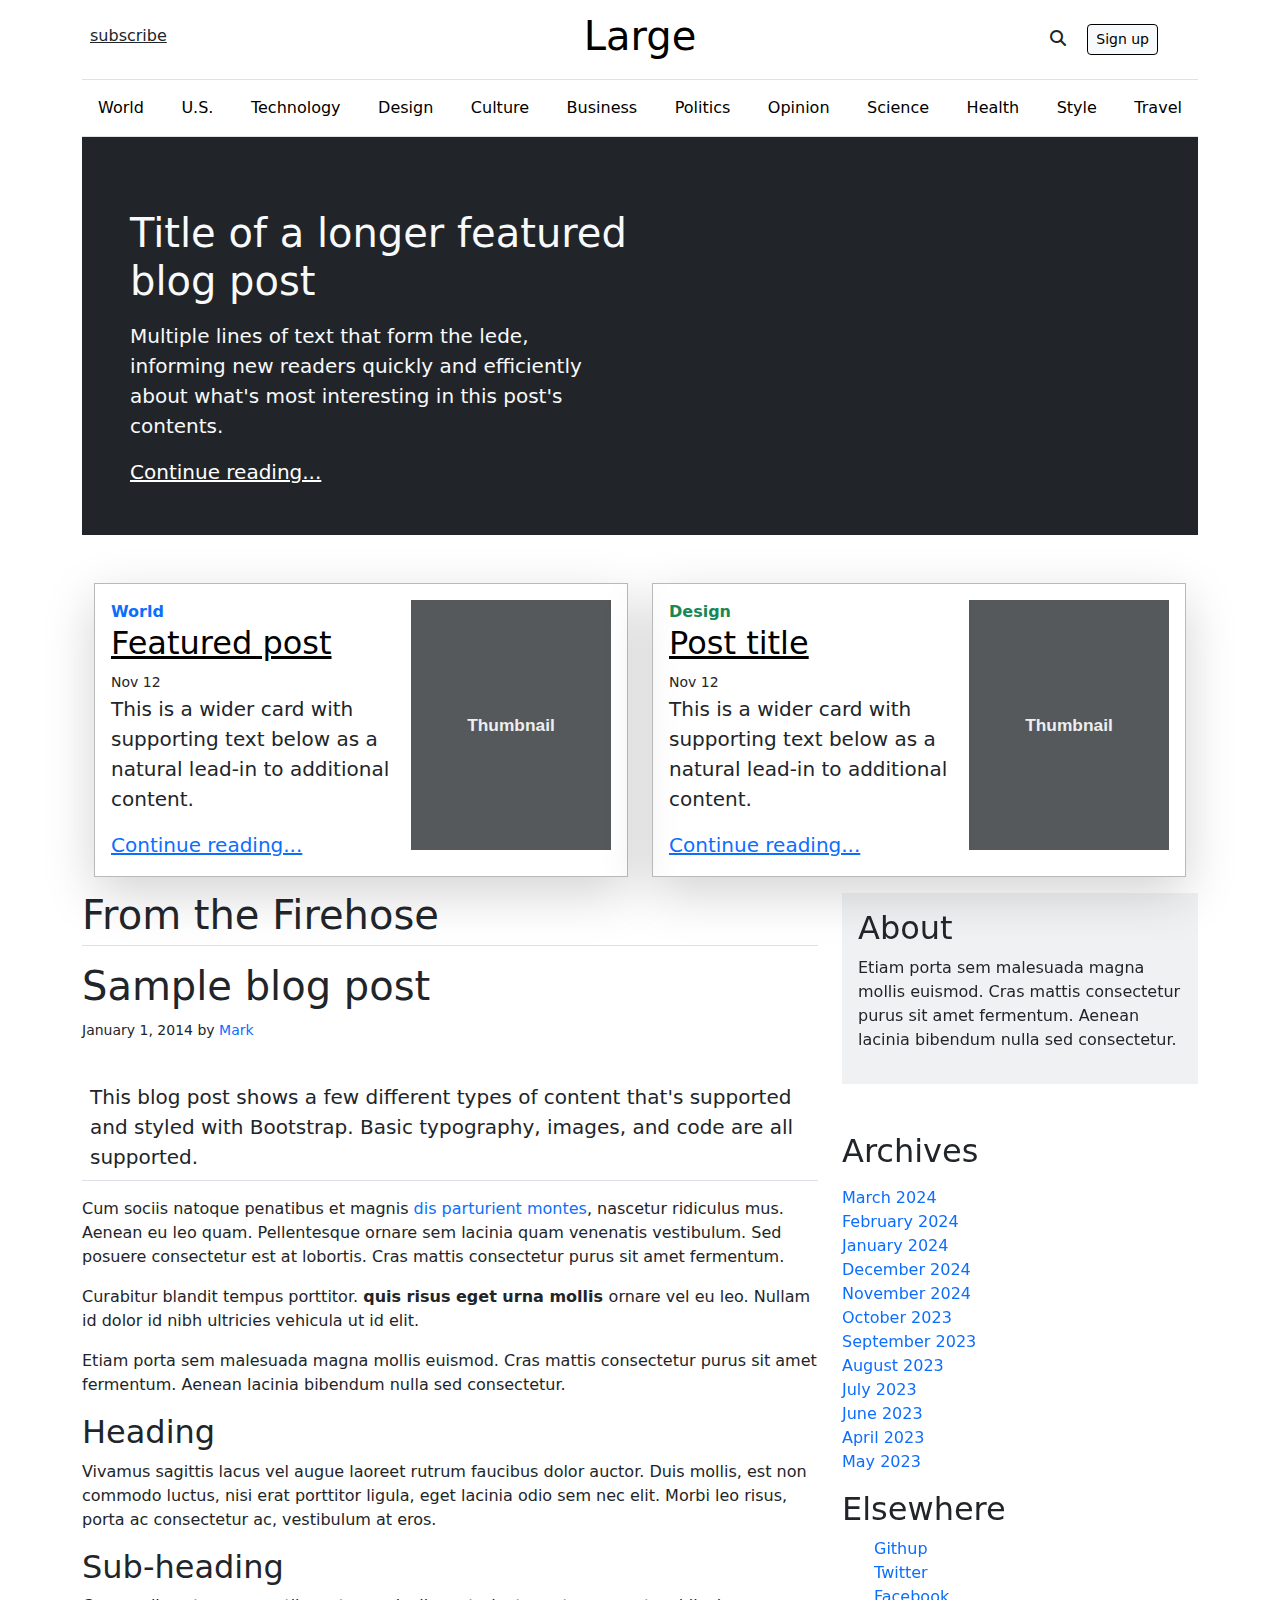
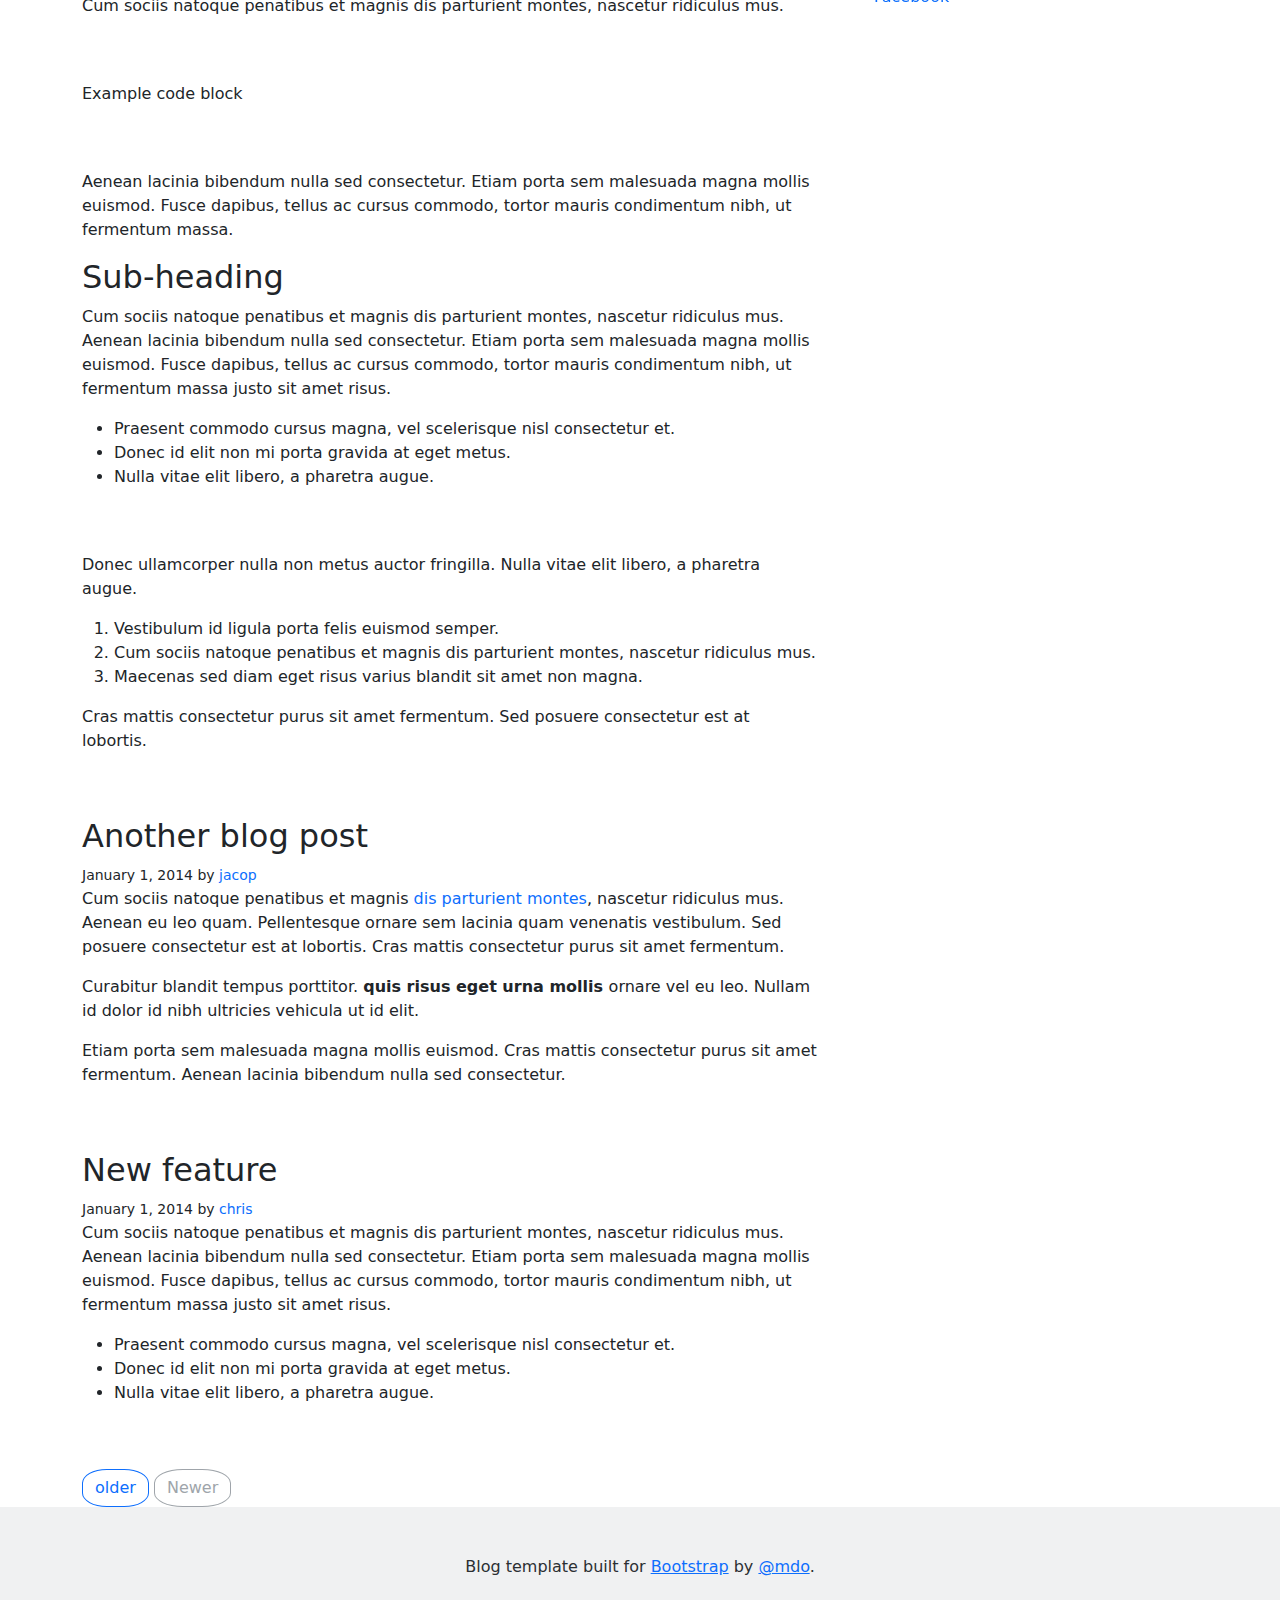
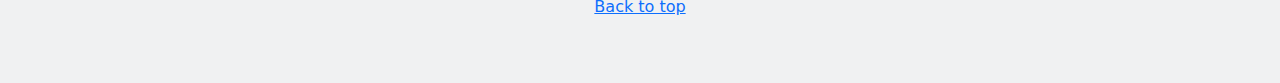
<file: index.html>
<!DOCTYPE html>
<html lang="en">

<head>
    <meta charset="UTF-8">
    <meta name="viewport" content="width=device-width, initial-scale=1.0">
    <title>Document</title>
    <link rel="stylesheet" href="css/all.min.css">
    <link rel="stylesheet" href="css/bootstrap-5.3.3-dist/css/bootstrap.min.css">
    <link rel="stylesheet" href="css/style113.css">
</head>

<body>
    <div class="container">
        <div class="container p-2 border-bottom">
            <div class="row justify-content-between">
                <div class="col-4">
                    <div class="mt-3">
                        <a href="#" class="text-dark">subscribe</a>
                    </div>
                </div>
                <div class="col-4">
                    <div class="mt-1">
                        <h1 class="text-black text-center fs-1">Large</h1>
                    </div>
                </div>
                <div class="col-4">
                    <div class="m-3 text-end">
                        <i class="fa-solid fa-magnifying-glass "></i>
                        <button class="btn btn-light text-black mx-3 border-black btn-sm">Sign up</button>
                    </div>
                </div>
            </div>
        </div>
        <nav class="nav d-flex justify-content-between border-bottom p-3">
            <a href="#" class="text-decoration-none text-black">World</a>
            <a href="#" class="text-decoration-none text-black">U.S.</a>
            <a href="#" class="text-decoration-none text-black">Technology</a>
            <a href="#" class="text-decoration-none text-black">Design</a>
            <a href="#" class="text-decoration-none text-black">Culture</a>
            <a href="#" class="text-decoration-none text-black">Business</a>
            <a href="#" class="text-decoration-none text-black">Politics</a>
            <a href="#" class="text-decoration-none text-black">Opinion</a>
            <a href="#" class="text-decoration-none text-black">Science</a>
            <a href="#" class="text-decoration-none text-black">Health</a>
            <a href="#" class="text-decoration-none text-black">Style</a>
            <a href="#" class="text-decoration-none text-black">Travel</a>
        </nav>
        <div class="container part1 bg-dark text-light">
            <div class="row">
                <div class="col-6">
                    <div class="mt-4">
                        <h1 class="font-italic">Title of a longer featured blog post</h1>
                        <p class="lead my-3">Multiple lines of text that form the lede, informing new readers quickly
                            and efficiently about what's most interesting in this post's contents.</p>
                        <p class="lead mb-0"><a href="#" class="text-white font-weight-bold">Continue reading...</a></p>
                    </div>
                </div>
            </div>
        </div>
        <div class="container">
            <div class="row">
                <div class="col-6">
                    <div class="part2 mt-5 d-flex justify-content-between shadow-lg">
                        <div class="text">
                            <strong class="text-primary">World</strong>
                            <h3><a href="#" class="text-black fs-2">Featured post</a></h3>
                            <small>Nov 12</small>
                            <p class="lead">This is a wider card with supporting text below as a natural lead-in to
                                additional content.</p>
                            <p class="lead mb-0"><a href="#" class="text-primary">Continue reading...</a></p>

                        </div>
                        <div class="img"><img src="img/download.svg" alt="img"></div>
                    </div>
                </div>
                <div class="col-6">
                    <div class="part2 mt-5 d-flex justify-content-between shadow-lg">
                        <div class="text">
                            <strong class="text-success">Design</strong>
                            <h3><a href="#" class="text-black fs-2">Post title</a></h3>
                            <small>Nov 12</small>
                            <p class="lead">This is a wider card with supporting text below as a natural lead-in to
                                additional content.</p>
                            <p class="lead mb-0"><a href="#" class="text-primary">Continue reading...</a></p>

                        </div>
                        <div class="img"><img src="img/download.svg" alt="img"></div>
                    </div>
                </div>

            </div>

        </div>

    </div>
    <div class="container">
        <div class="row">
            <div class="col-8">
                <div>
                    <p class="fs-1 w-100 border-bottom mt-2">From the Firehose </p>

                    <h3 class="fs-1">Sample blog post</h3>
                    <small>January 1, 2014 by <span class="text-primary">Mark</span> </small>
                    <br><br>
                    <p class="lead border-bottom mt-2 p-2">This blog post shows a few different types of content that's
                        supported and styled with Bootstrap. Basic typography, images, and code are all supported. </p>

                    <p>Cum sociis natoque penatibus et magnis <span class="text-primary"> dis parturient montes</span>,
                        nascetur ridiculus mus. Aenean eu leo quam. Pellentesque ornare sem lacinia quam venenatis
                        vestibulum. Sed posuere consectetur est at lobortis. Cras mattis consectetur purus sit amet
                        fermentum.</p>

                    <p> Curabitur blandit tempus porttitor. <strong>quis risus eget urna mollis </strong> ornare vel eu
                        leo. Nullam id dolor id nibh ultricies vehicula ut id elit.</p>

                    <p> Etiam porta sem malesuada magna mollis euismod. Cras mattis consectetur purus sit amet
                        fermentum. Aenean lacinia bibendum nulla sed consectetur.</p>
                    <h2>Heading</h2>
                    <p>Vivamus sagittis lacus vel augue laoreet rutrum faucibus dolor auctor. Duis mollis, est non
                        commodo luctus, nisi erat porttitor ligula, eget lacinia odio sem nec elit. Morbi leo risus,
                        porta ac consectetur ac, vestibulum at eros.</p>
                    <h2>Sub-heading</h2>
                    <p>Cum sociis natoque penatibus et magnis dis parturient montes, nascetur ridiculus mus.</p>
                    <br><br>
                    <p>Example code block </p>
                    <br><Br>
                    <p>Aenean lacinia bibendum nulla sed consectetur. Etiam porta sem malesuada magna mollis euismod.
                        Fusce dapibus, tellus ac cursus commodo, tortor mauris condimentum nibh, ut fermentum massa.</p>

                    <h2>Sub-heading</h2>
                    <p>Cum sociis natoque penatibus et magnis dis parturient montes, nascetur ridiculus mus. Aenean
                        lacinia bibendum nulla sed consectetur. Etiam porta sem malesuada magna mollis euismod. Fusce
                        dapibus, tellus ac cursus commodo, tortor mauris condimentum nibh, ut fermentum massa justo sit
                        amet risus.
                    </p>
                    <ul>
                        <li>Praesent commodo cursus magna, vel scelerisque nisl consectetur et.
                        </li>
                        <li>Donec id elit non mi porta gravida at eget metus.
                        </li>
                        <li>Nulla vitae elit libero, a pharetra augue.
                        </li>
                    </ul>
                    <br><br>
                    <p>Donec ullamcorper nulla non metus auctor fringilla. Nulla vitae elit libero, a pharetra augue.
                    </p>
                    <ul class="list">
                        <li>Vestibulum id ligula porta felis euismod semper.
                        </li>
                        <li>Cum sociis natoque penatibus et magnis dis parturient montes, nascetur ridiculus mus.
                        </li>
                        <li>Maecenas sed diam eget risus varius blandit sit amet non magna.
                        </li>

                    </ul>
                    <p>Cras mattis consectetur purus sit amet fermentum. Sed posuere consectetur est at lobortis.</p>
                    <br> <br>

                    <h2>Another blog post</h2>
                    <small>January 1, 2014 by <span class="text-primary">jacop</span> </small>
                    <p>Cum sociis natoque penatibus et magnis <span class="text-primary"> dis parturient montes</span>,
                        nascetur ridiculus mus. Aenean eu leo quam. Pellentesque ornare sem lacinia quam venenatis
                        vestibulum. Sed posuere consectetur est at lobortis. Cras mattis consectetur purus sit amet
                        fermentum.</p>

                    <p> Curabitur blandit tempus porttitor. <strong>quis risus eget urna mollis </strong> ornare vel eu
                        leo. Nullam id dolor id nibh ultricies vehicula ut id elit.</p>

                    <p> Etiam porta sem malesuada magna mollis euismod. Cras mattis consectetur purus sit amet
                        fermentum. Aenean lacinia bibendum nulla sed consectetur.</p><br><br>
                    <h2>New feature </h2>
                    <small>January 1, 2014 by <span class="text-primary">chris</span> </small>
                    <p>Cum sociis natoque penatibus et magnis dis parturient montes, nascetur ridiculus mus. Aenean
                        lacinia bibendum nulla sed consectetur. Etiam porta sem malesuada magna mollis euismod. Fusce
                        dapibus, tellus ac cursus commodo, tortor mauris condimentum nibh, ut fermentum massa justo sit
                        amet risus.
                    </p>
                    <ul>
                        <li>Praesent commodo cursus magna, vel scelerisque nisl consectetur et.
                        </li>
                        <li>Donec id elit non mi porta gravida at eget metus.
                        </li>
                        <li>Nulla vitae elit libero, a pharetra augue.
                        </li>
                    </ul>
<br>
<br>
<a href="#"class="btt btn btn-outline-primary ">older</a>
<a href="#" class="btt btn btn-outline-secondary disabled" href="#">Newer</a>

                </div>
            </div>

            <div class="col-4">
                <div class="section sticky-top">
                    <div>
                        <div class="about bg-secondary bg-opacity-10 p-3 mt-3">
                            <h2>About</h2>
                            <p class="fs-6">Etiam porta sem malesuada magna mollis euismod. Cras mattis consectetur
                                purus
                                sit amet fermentum. Aenean lacinia bibendum nulla sed consectetur.</p>
                        </div>
                        <div class="party1 mt-5">
                            <h2>Archives
                            </h2>
                            <ol class="list-unstyled mt-3 ">
                                <li><a href="#">March 2024</a></li>
                                <li><a href="#">February 2024</a></li>
                                <li><a href="#">January 2024 </a></li>
                                <li><a href="#">December 2024</a></li>
                                <li><a href="#">November 2024</a></li>
                                <li><a href="#">October 2023</a></li>
                                <li><a href="#">September 2023</a></li>
                                <li><a href="#">August 2023</a></li>
                                <li><a href="#">July 2023</a></li>
                                <li><a href="#"> June 2023 </a></li>
                                <li><a href="#">April 2023</a></li>
                                <li><a href="#"> May 2023</a></li>

                            </ol>
                        </div>

                        <div class="party2">
                            <h2>Elsewhere </h2>
                            <ol>
                                <li><a href="#">Githup</a></li>
                                <li><a href="#">Twitter</a></li>
                                <li><a href="#">Facebook</a></li>
                            </ol>

                        </div>
                    </div>
                </div>
            </div>
        </div>

    </div>
<footer class="text-center p-5 bg-secondary bg-opacity-10">
    <p class="text-secondary-emphasis">Blog template built for <a href="#">Bootstrap</a> by <a href="#">@mdo</a>.</p>
    <p>
        <a href="#">Back to top</a>
      </p>
</footer>



</body>

</html>
</file>
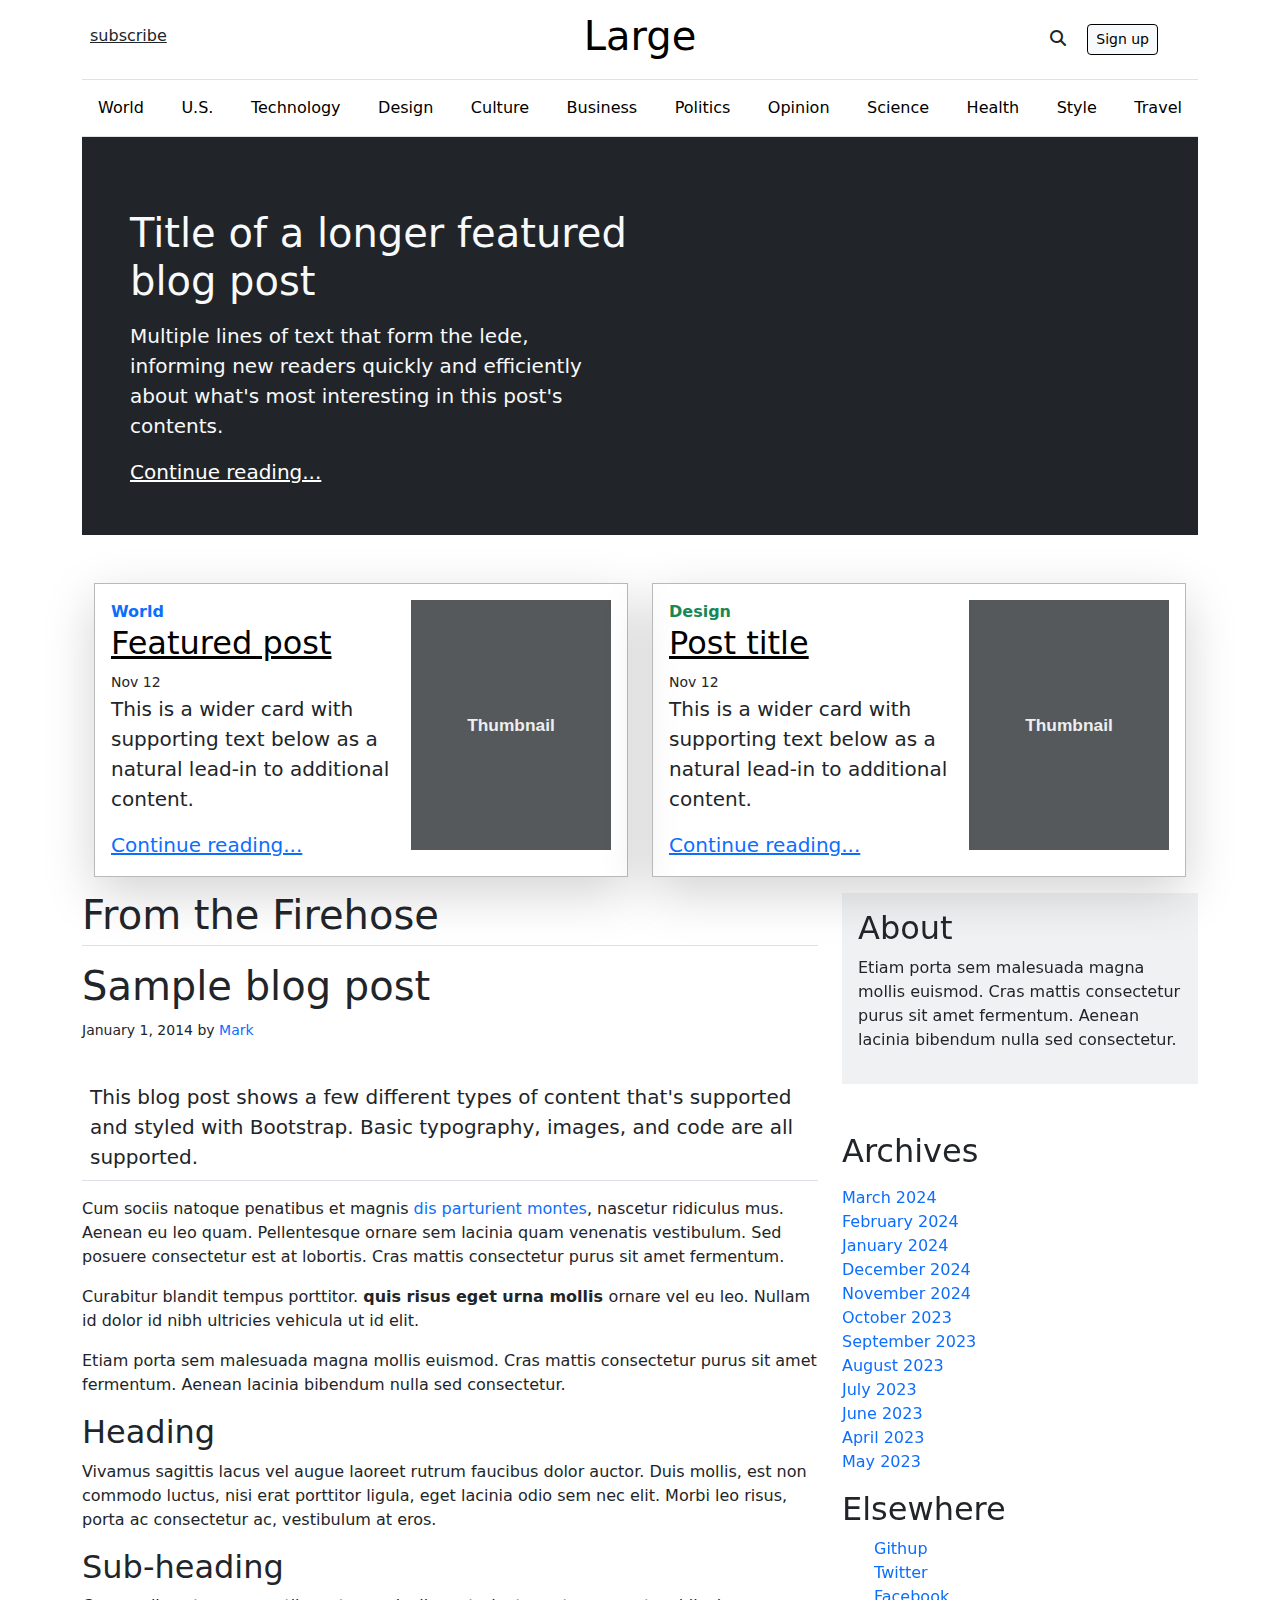
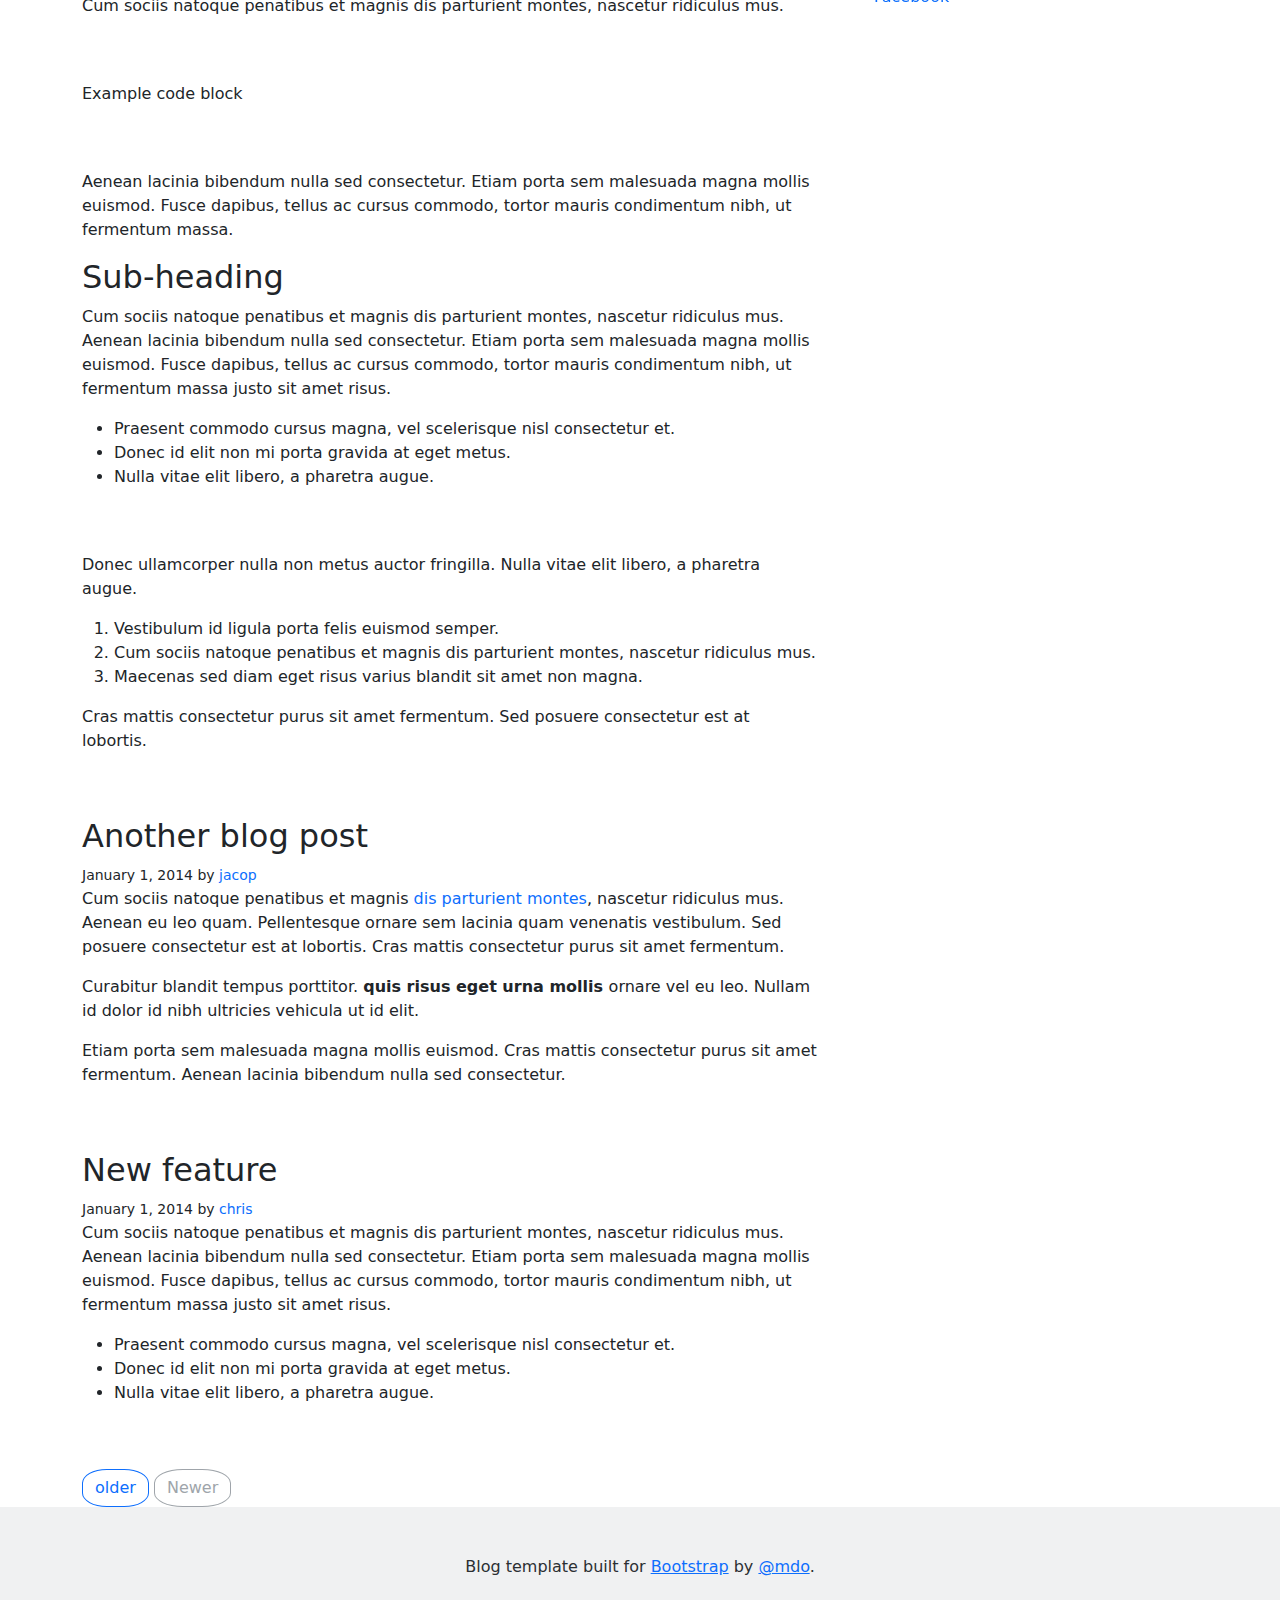
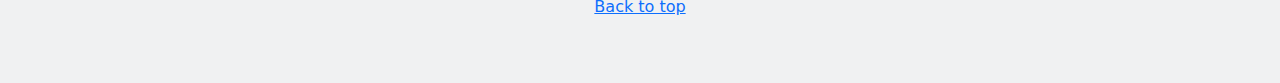
<file: blog.html.html>
<!DOCTYPE html>
<html lang="en">

<head>
    <meta charset="UTF-8">
    <meta name="viewport" content="width=device-width, initial-scale=1.0">
    <title>Document</title>
    <link rel="stylesheet" href="css/all.min.css">
    <link rel="stylesheet" href="css/bootstrap-5.3.3-dist/css/bootstrap.min.css">
    <link rel="stylesheet" href="css/style113.css">
</head>

<body>
    <div class="container">
        <div class="container p-2 border-bottom">
            <div class="row justify-content-between">
                <div class="col-4">
                    <div class="mt-3">
                        <a href="#" class="text-dark">subscribe</a>
                    </div>
                </div>
                <div class="col-4">
                    <div class="mt-1">
                        <h1 class="text-black text-center fs-1">Large</h1>
                    </div>
                </div>
                <div class="col-4">
                    <div class="m-3 text-end">
                        <i class="fa-solid fa-magnifying-glass "></i>
                        <button class="btn btn-light text-black mx-3 border-black btn-sm">Sign up</button>
                    </div>
                </div>
            </div>
        </div>
        <nav class="nav d-flex justify-content-between border-bottom p-3">
            <a href="#" class="text-decoration-none text-black">World</a>
            <a href="#" class="text-decoration-none text-black">U.S.</a>
            <a href="#" class="text-decoration-none text-black">Technology</a>
            <a href="#" class="text-decoration-none text-black">Design</a>
            <a href="#" class="text-decoration-none text-black">Culture</a>
            <a href="#" class="text-decoration-none text-black">Business</a>
            <a href="#" class="text-decoration-none text-black">Politics</a>
            <a href="#" class="text-decoration-none text-black">Opinion</a>
            <a href="#" class="text-decoration-none text-black">Science</a>
            <a href="#" class="text-decoration-none text-black">Health</a>
            <a href="#" class="text-decoration-none text-black">Style</a>
            <a href="#" class="text-decoration-none text-black">Travel</a>
        </nav>
        <div class="container part1 bg-dark text-light">
            <div class="row">
                <div class="col-6">
                    <div class="mt-4">
                        <h1 class="font-italic">Title of a longer featured blog post</h1>
                        <p class="lead my-3">Multiple lines of text that form the lede, informing new readers quickly
                            and efficiently about what's most interesting in this post's contents.</p>
                        <p class="lead mb-0"><a href="#" class="text-white font-weight-bold">Continue reading...</a></p>
                    </div>
                </div>
            </div>
        </div>
        <div class="container">
            <div class="row">
                <div class="col-6">
                    <div class="part2 mt-5 d-flex justify-content-between shadow-lg">
                        <div class="text">
                            <strong class="text-primary">World</strong>
                            <h3><a href="#" class="text-black fs-2">Featured post</a></h3>
                            <small>Nov 12</small>
                            <p class="lead">This is a wider card with supporting text below as a natural lead-in to
                                additional content.</p>
                            <p class="lead mb-0"><a href="#" class="text-primary">Continue reading...</a></p>

                        </div>
                        <div class="img"><img src="img/download.svg" alt="img"></div>
                    </div>
                </div>
                <div class="col-6">
                    <div class="part2 mt-5 d-flex justify-content-between shadow-lg">
                        <div class="text">
                            <strong class="text-success">Design</strong>
                            <h3><a href="#" class="text-black fs-2">Post title</a></h3>
                            <small>Nov 12</small>
                            <p class="lead">This is a wider card with supporting text below as a natural lead-in to
                                additional content.</p>
                            <p class="lead mb-0"><a href="#" class="text-primary">Continue reading...</a></p>

                        </div>
                        <div class="img"><img src="img/download.svg" alt="img"></div>
                    </div>
                </div>

            </div>

        </div>

    </div>
    <div class="container">
        <div class="row">
            <div class="col-8">
                <div>
                    <p class="fs-1 w-100 border-bottom mt-2">From the Firehose </p>

                    <h3 class="fs-1">Sample blog post</h3>
                    <small>January 1, 2014 by <span class="text-primary">Mark</span> </small>
                    <br><br>
                    <p class="lead border-bottom mt-2 p-2">This blog post shows a few different types of content that's
                        supported and styled with Bootstrap. Basic typography, images, and code are all supported. </p>

                    <p>Cum sociis natoque penatibus et magnis <span class="text-primary"> dis parturient montes</span>,
                        nascetur ridiculus mus. Aenean eu leo quam. Pellentesque ornare sem lacinia quam venenatis
                        vestibulum. Sed posuere consectetur est at lobortis. Cras mattis consectetur purus sit amet
                        fermentum.</p>

                    <p> Curabitur blandit tempus porttitor. <strong>quis risus eget urna mollis </strong> ornare vel eu
                        leo. Nullam id dolor id nibh ultricies vehicula ut id elit.</p>

                    <p> Etiam porta sem malesuada magna mollis euismod. Cras mattis consectetur purus sit amet
                        fermentum. Aenean lacinia bibendum nulla sed consectetur.</p>
                    <h2>Heading</h2>
                    <p>Vivamus sagittis lacus vel augue laoreet rutrum faucibus dolor auctor. Duis mollis, est non
                        commodo luctus, nisi erat porttitor ligula, eget lacinia odio sem nec elit. Morbi leo risus,
                        porta ac consectetur ac, vestibulum at eros.</p>
                    <h2>Sub-heading</h2>
                    <p>Cum sociis natoque penatibus et magnis dis parturient montes, nascetur ridiculus mus.</p>
                    <br><br>
                    <p>Example code block </p>
                    <br><Br>
                    <p>Aenean lacinia bibendum nulla sed consectetur. Etiam porta sem malesuada magna mollis euismod.
                        Fusce dapibus, tellus ac cursus commodo, tortor mauris condimentum nibh, ut fermentum massa.</p>

                    <h2>Sub-heading</h2>
                    <p>Cum sociis natoque penatibus et magnis dis parturient montes, nascetur ridiculus mus. Aenean
                        lacinia bibendum nulla sed consectetur. Etiam porta sem malesuada magna mollis euismod. Fusce
                        dapibus, tellus ac cursus commodo, tortor mauris condimentum nibh, ut fermentum massa justo sit
                        amet risus.
                    </p>
                    <ul>
                        <li>Praesent commodo cursus magna, vel scelerisque nisl consectetur et.
                        </li>
                        <li>Donec id elit non mi porta gravida at eget metus.
                        </li>
                        <li>Nulla vitae elit libero, a pharetra augue.
                        </li>
                    </ul>
                    <br><br>
                    <p>Donec ullamcorper nulla non metus auctor fringilla. Nulla vitae elit libero, a pharetra augue.
                    </p>
                    <ul class="list">
                        <li>Vestibulum id ligula porta felis euismod semper.
                        </li>
                        <li>Cum sociis natoque penatibus et magnis dis parturient montes, nascetur ridiculus mus.
                        </li>
                        <li>Maecenas sed diam eget risus varius blandit sit amet non magna.
                        </li>

                    </ul>
                    <p>Cras mattis consectetur purus sit amet fermentum. Sed posuere consectetur est at lobortis.</p>
                    <br> <br>

                    <h2>Another blog post</h2>
                    <small>January 1, 2014 by <span class="text-primary">jacop</span> </small>
                    <p>Cum sociis natoque penatibus et magnis <span class="text-primary"> dis parturient montes</span>,
                        nascetur ridiculus mus. Aenean eu leo quam. Pellentesque ornare sem lacinia quam venenatis
                        vestibulum. Sed posuere consectetur est at lobortis. Cras mattis consectetur purus sit amet
                        fermentum.</p>

                    <p> Curabitur blandit tempus porttitor. <strong>quis risus eget urna mollis </strong> ornare vel eu
                        leo. Nullam id dolor id nibh ultricies vehicula ut id elit.</p>

                    <p> Etiam porta sem malesuada magna mollis euismod. Cras mattis consectetur purus sit amet
                        fermentum. Aenean lacinia bibendum nulla sed consectetur.</p><br><br>
                    <h2>New feature </h2>
                    <small>January 1, 2014 by <span class="text-primary">chris</span> </small>
                    <p>Cum sociis natoque penatibus et magnis dis parturient montes, nascetur ridiculus mus. Aenean
                        lacinia bibendum nulla sed consectetur. Etiam porta sem malesuada magna mollis euismod. Fusce
                        dapibus, tellus ac cursus commodo, tortor mauris condimentum nibh, ut fermentum massa justo sit
                        amet risus.
                    </p>
                    <ul>
                        <li>Praesent commodo cursus magna, vel scelerisque nisl consectetur et.
                        </li>
                        <li>Donec id elit non mi porta gravida at eget metus.
                        </li>
                        <li>Nulla vitae elit libero, a pharetra augue.
                        </li>
                    </ul>
<br>
<br>
<a href="#"class="btt btn btn-outline-primary ">older</a>
<a href="#" class="btt btn btn-outline-secondary disabled" href="#">Newer</a>

                </div>
            </div>

            <div class="col-4">
                <div class="section sticky-top">
                    <div>
                        <div class="about bg-secondary bg-opacity-10 p-3 mt-3">
                            <h2>About</h2>
                            <p class="fs-6">Etiam porta sem malesuada magna mollis euismod. Cras mattis consectetur
                                purus
                                sit amet fermentum. Aenean lacinia bibendum nulla sed consectetur.</p>
                        </div>
                        <div class="party1 mt-5">
                            <h2>Archives
                            </h2>
                            <ol class="list-unstyled mt-3 ">
                                <li><a href="#">March 2024</a></li>
                                <li><a href="#">February 2024</a></li>
                                <li><a href="#">January 2024 </a></li>
                                <li><a href="#">December 2024</a></li>
                                <li><a href="#">November 2024</a></li>
                                <li><a href="#">October 2023</a></li>
                                <li><a href="#">September 2023</a></li>
                                <li><a href="#">August 2023</a></li>
                                <li><a href="#">July 2023</a></li>
                                <li><a href="#"> June 2023 </a></li>
                                <li><a href="#">April 2023</a></li>
                                <li><a href="#"> May 2023</a></li>

                            </ol>
                        </div>

                        <div class="party2">
                            <h2>Elsewhere </h2>
                            <ol>
                                <li><a href="#">Githup</a></li>
                                <li><a href="#">Twitter</a></li>
                                <li><a href="#">Facebook</a></li>
                            </ol>

                        </div>
                    </div>
                </div>
            </div>
        </div>

    </div>
<footer class="text-center p-5 bg-secondary bg-opacity-10">
    <p class="text-secondary-emphasis">Blog template built for <a href="#">Bootstrap</a> by <a href="#">@mdo</a>.</p>
    <p>
        <a href="#">Back to top</a>
      </p>
</footer>



</body>

</html>
</file>
<file: css/style113.css>
*{box-sizing: border-box;
padding: 0;
margin: 0;}

.nav a:hover {border-bottom: 1px solid;}
.part1{padding: 3rem;}
.part2{padding: 1rem;
    border: 1px solid rgb(187, 184, 184);}
    .list{list-style: number;}
    ol{list-style: none;}
    ol li a{text-decoration: none;}
    ol li a:hover{border-bottom: 1px solid;}
    .btt{border-radius: 37%;}
</file>
